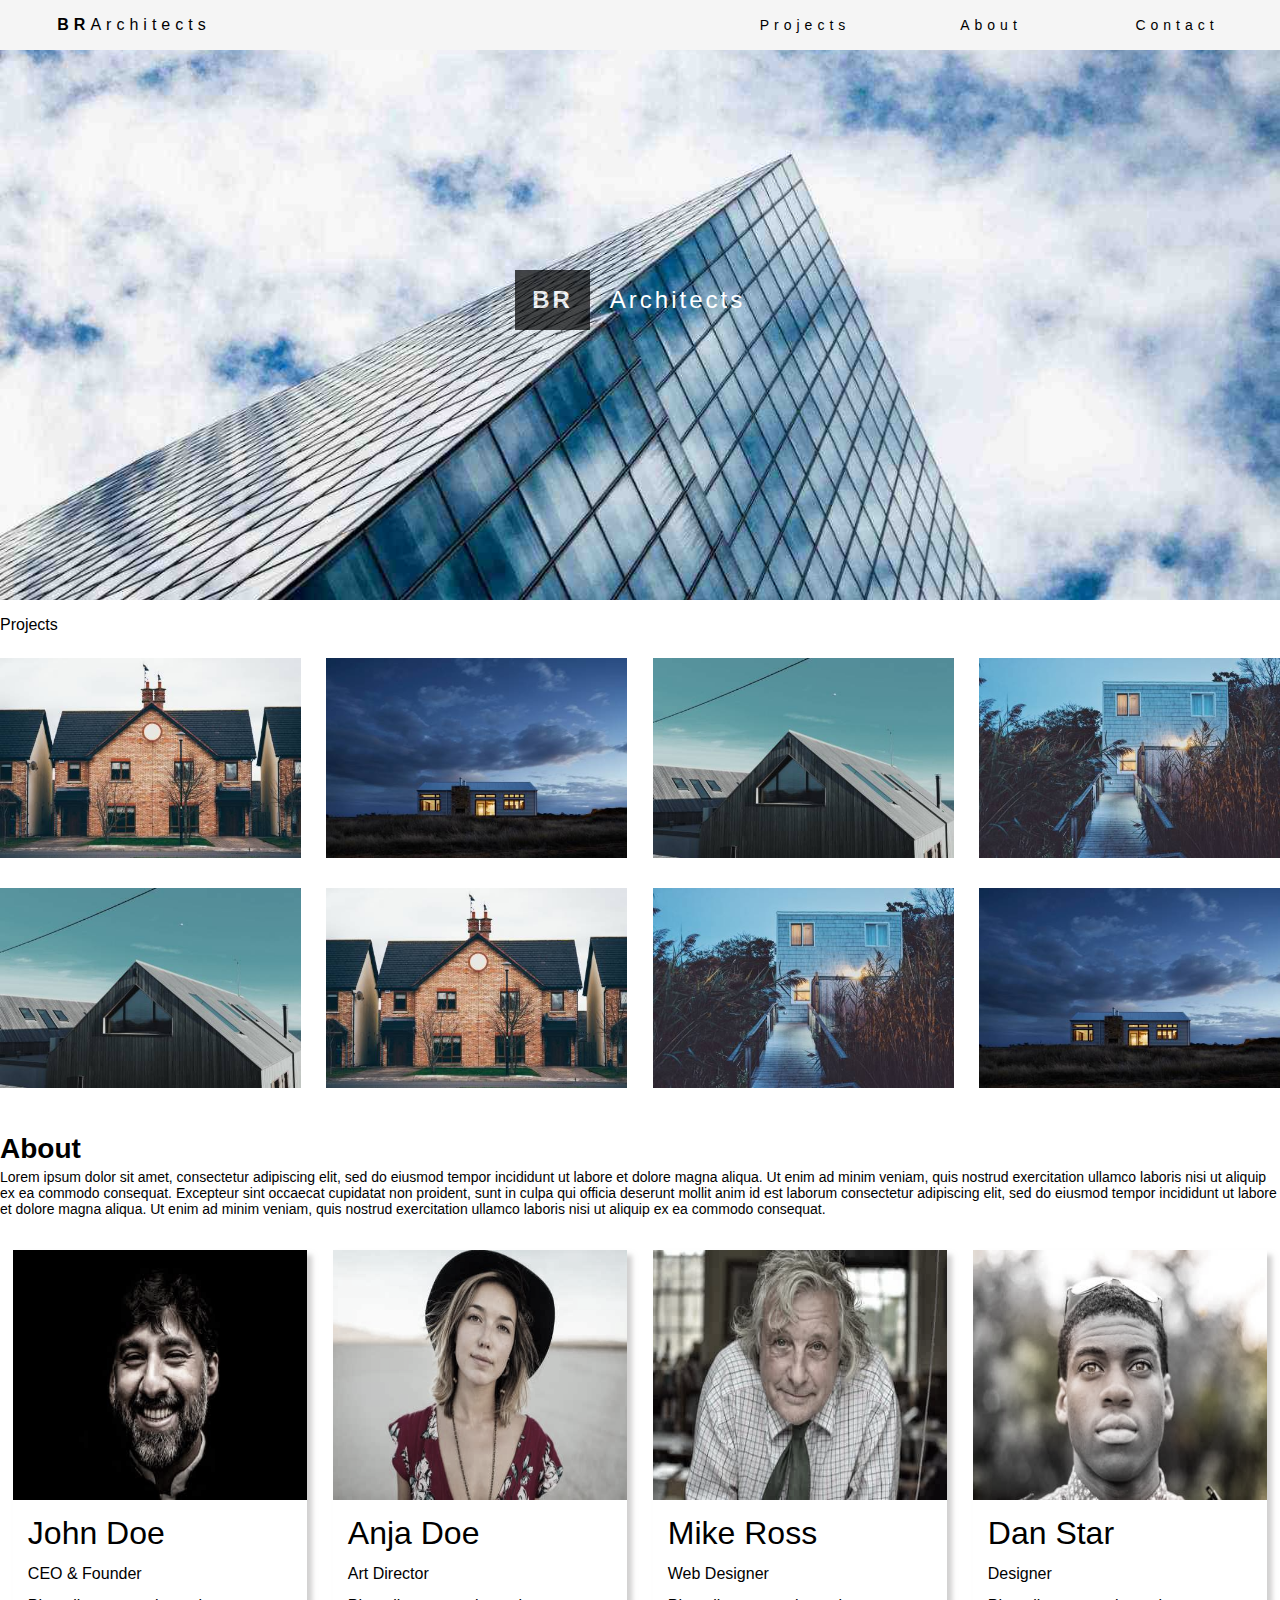
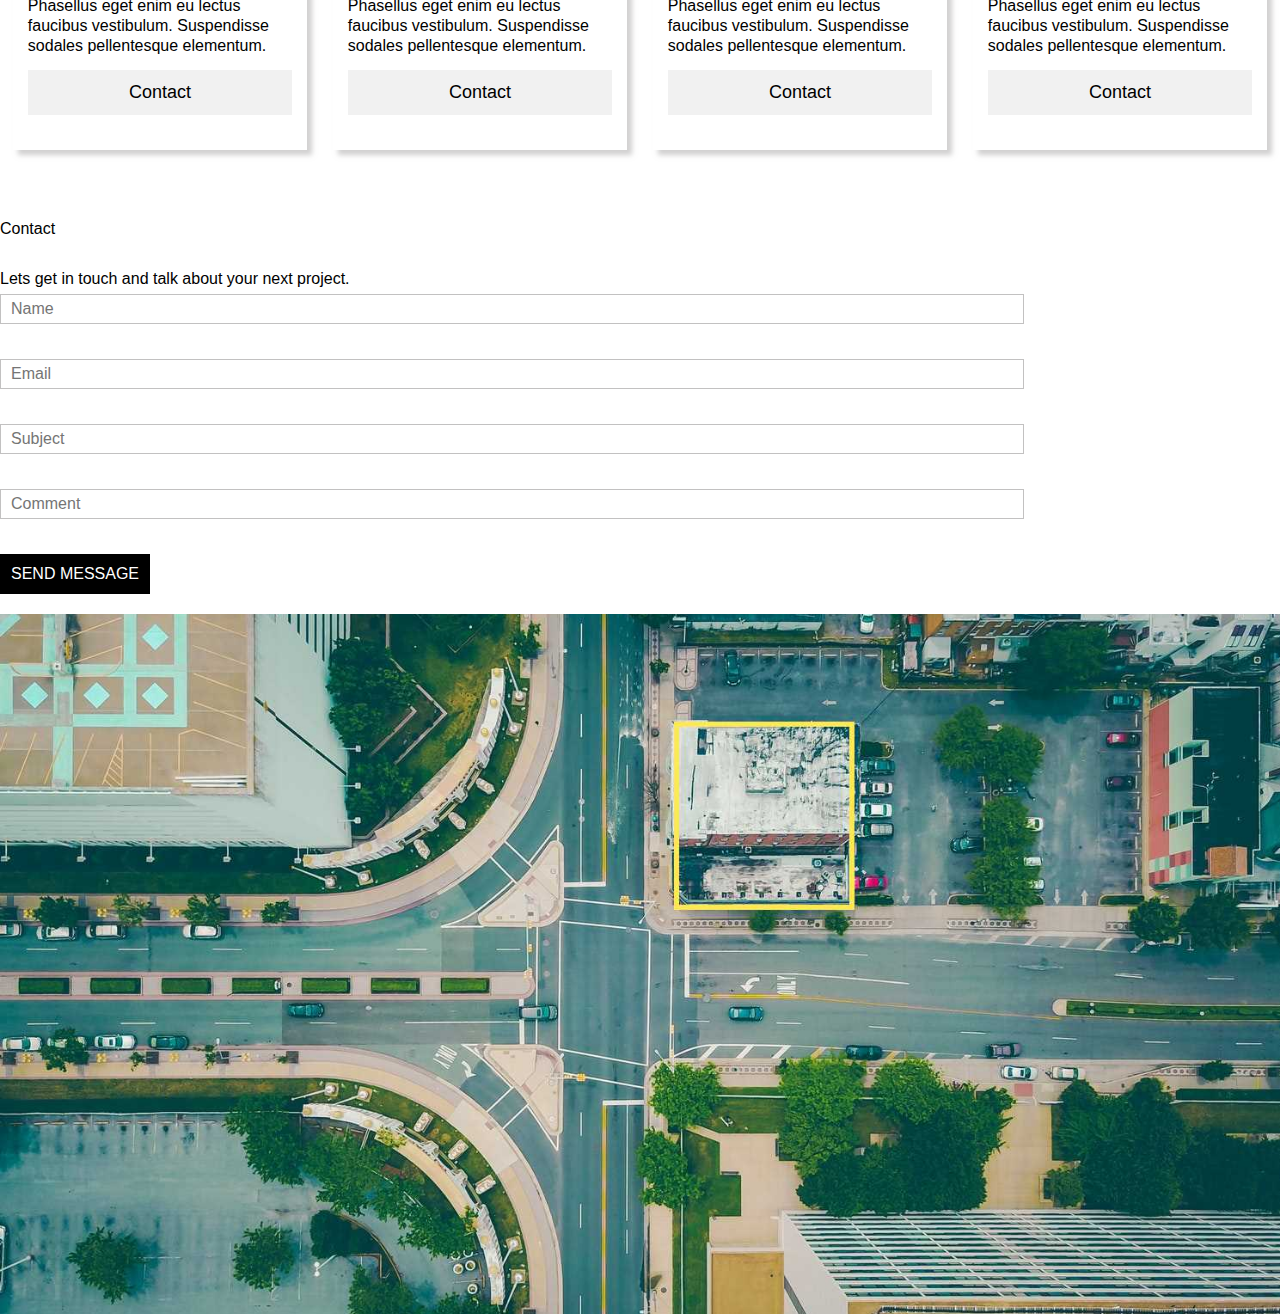
<file: ArchitectureSite/index.html>
<!DOCTYPE html>
<html lang="en">
  <head>
    <meta charset="UTF-8" />
    <meta name="viewport" content="width=device-width, initial-scale=1.0" />
    <link rel="stylesheet" href="index.css" />
    <link rel="stylesheet" href="media.css" />
    <title>Architecture</title>
  </head>
  <body>
    <main>
      <header class="header">
        <div class="logo">
          <div class="item">
            <a href=""><b>BR</b>Architects</a>
          </div>
        </div>
        <div class="nav">
          <div>
            <a href="">Projects</a>
          </div>
          <div>
            <a href="">About</a>
          </div>
          <div>
            <a href="">Contact</a>
          </div>
        </div>
      </header>

      <!-- ___________________________________________________________ -->

      <section class="image">
        <div class="label">
          <div class="br"><b>BR</b></div>
          <div class="archi">Architects</div>
        </div>
      </section>

      <!-- ___________________________________________________________ -->

      <section class="pictures">
        <div class="top">
          <p>Projects</p>
        </div>
        <div class="bottom">
          <div>
            <img src="./images/house2.jpg" alt="" />
          </div>
          <div>
            <img src="./images/house3.jpg" alt="" />
          </div>
          <div>
            <img src="./images/house4.jpg" alt="" />
          </div>
          <div>
            <img src="./images/house5.jpg" alt="" />
          </div>
          <div>
            <img src="images/house4.jpg" alt="" />
          </div>
          <div>
            <img src="images/house2.jpg" alt="" />
          </div>
          <div>
            <img src="images/house5.jpg" alt="" />
          </div>
          <div>
            <img src="images/house3.jpg" alt="" />
          </div>
        </div>
      </section>

      <!-- ___________________________________________________________  -->

      <section class="about">
        <h1>About</h1>
        <p>
          Lorem ipsum dolor sit amet, consectetur adipiscing elit, sed do
          eiusmod tempor incididunt ut labore et dolore magna aliqua. Ut enim ad
          minim veniam, quis nostrud exercitation ullamco laboris nisi ut
          aliquip ex ea commodo consequat. Excepteur sint occaecat cupidatat non
          proident, sunt in culpa qui officia deserunt mollit anim id est
          laborum consectetur adipiscing elit, sed do eiusmod tempor incididunt
          ut labore et dolore magna aliqua. Ut enim ad minim veniam, quis
          nostrud exercitation ullamco laboris nisi ut aliquip ex ea commodo
          consequat.
        </p>
      </section>

      <!-- _________________________________________________________________ -->

      <section class="contacts">
        <div>
          <div class="img">
            <img src="images/team2.jpg" alt="" />
          </div>
          <div class="desc">
            <h1>John Doe</h1>
            <span>CEO & Founder</span>
            <p>
              Phasellus eget enim eu lectus faucibus vestibulum. Suspendisse
              sodales pellentesque elementum.
            </p>
            <button>Contact</button>
          </div>
        </div>

        <div>
          <div class="img">
            <img src="images/team1.jpg" alt="" />
          </div>
          <div class="desc">
            <h1>Anja Doe</h1>
            <span>Art Director</span>
            <p>
              Phasellus eget enim eu lectus faucibus vestibulum. Suspendisse
              sodales pellentesque elementum.
            </p>
            <button>Contact</button>
          </div>
        </div>

        <div>
          <div class="img">
            <img src="images/team3.jpg" alt="" />
          </div>
          <div class="desc">
            <h1>Mike Ross</h1>
            <span>Web Designer</span>
            <p>
              Phasellus eget enim eu lectus faucibus vestibulum. Suspendisse
              sodales pellentesque elementum.
            </p>
            <button>Contact</button>
          </div>
        </div>

        <div>
          <div class="img">
            <img src="images/team4.jpg" alt="" />
          </div>
          <div class="desc">
            <h1>Dan Star</h1>
            <span>Designer</span>
            <p>
              Phasellus eget enim eu lectus faucibus vestibulum. Suspendisse
              sodales pellentesque elementum.
            </p>
            <button>Contact</button>
          </div>
        </div>
      </section>
      <!-- ______________________________________________________  -->

      <section class="last">
        <div class="top">
          <p>Contact</p>
          <p>Lets get in touch and talk about your next project.</p>
        </div>
        <div class="bottom">
          <input type="text" placeholder="Name">
          <input type="text" placeholder="Email">
          <input type="text" placeholder="Subject">
          <input type="text" placeholder="Comment">
          <button>SEND MESSAGE</button>
        </div>
        </div>
      </section>
      <section class="map"></section>
    </main>
  </body>
</html>
</file>
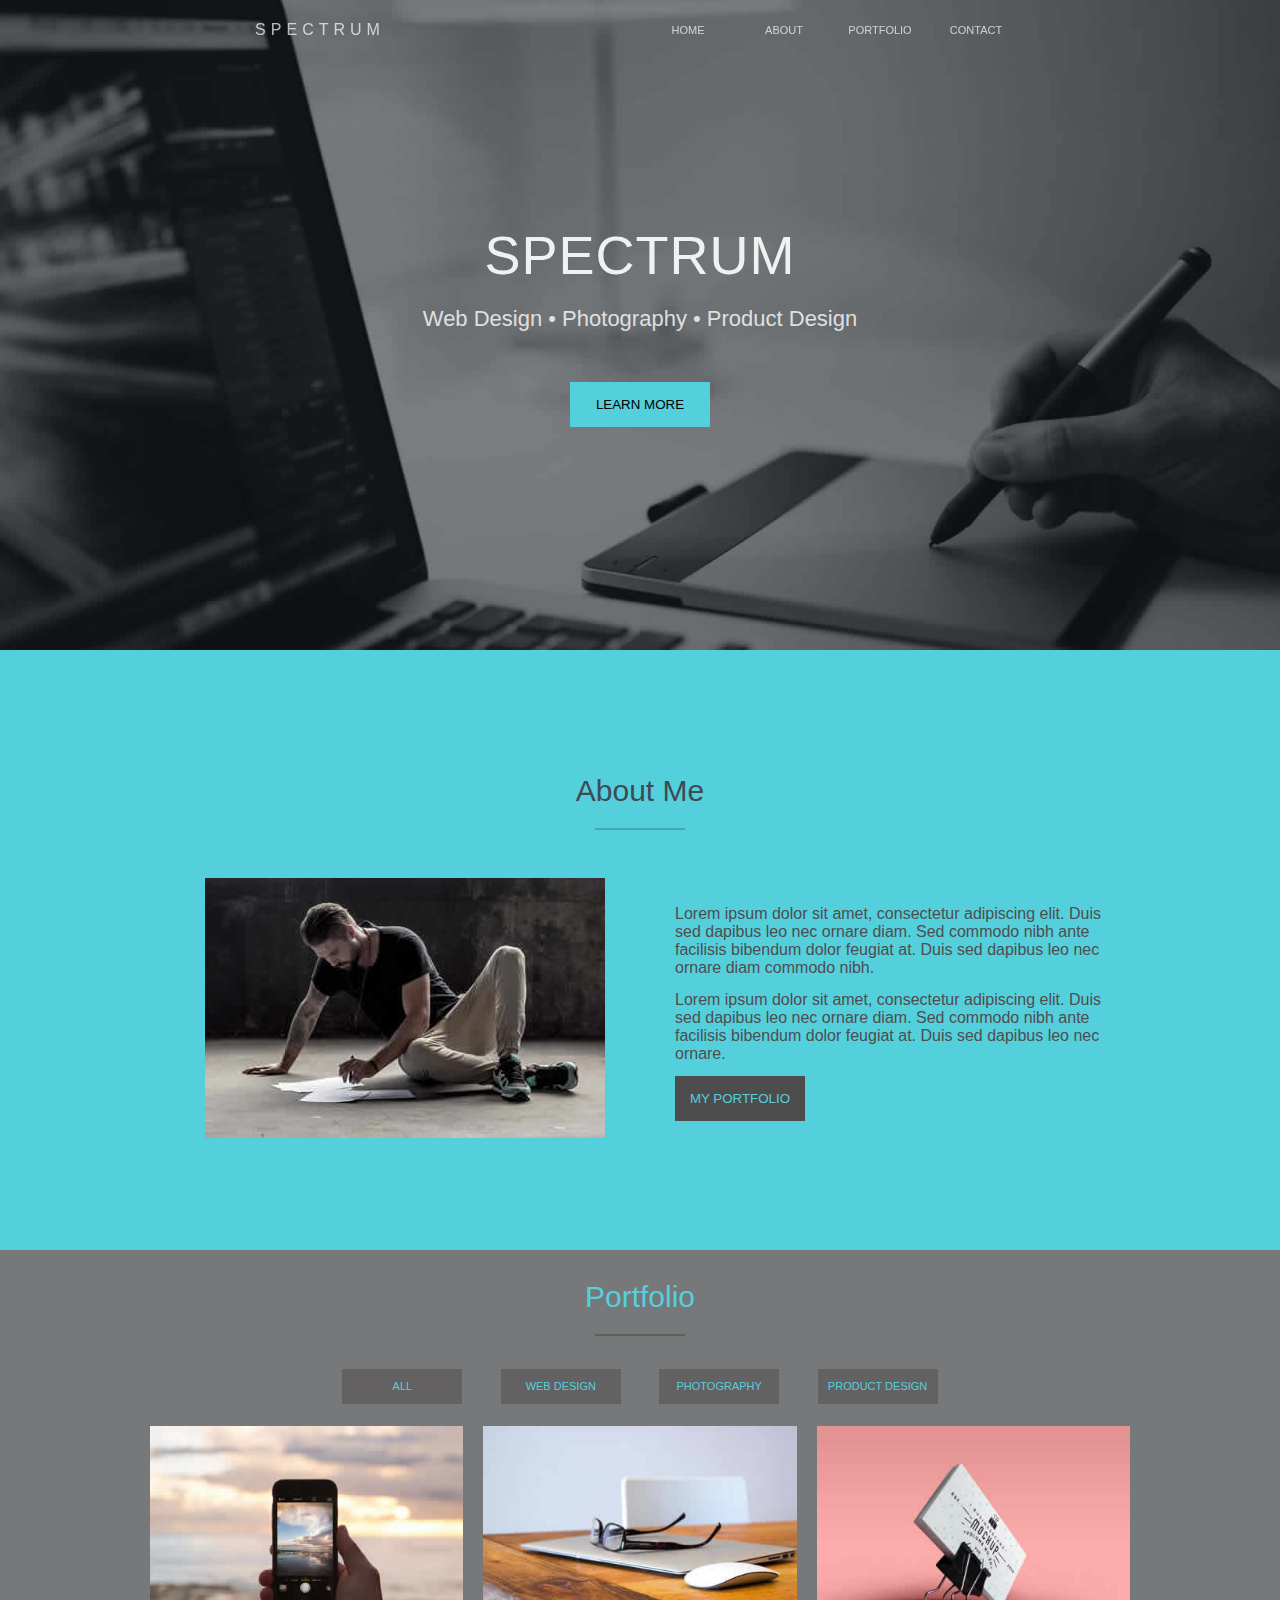
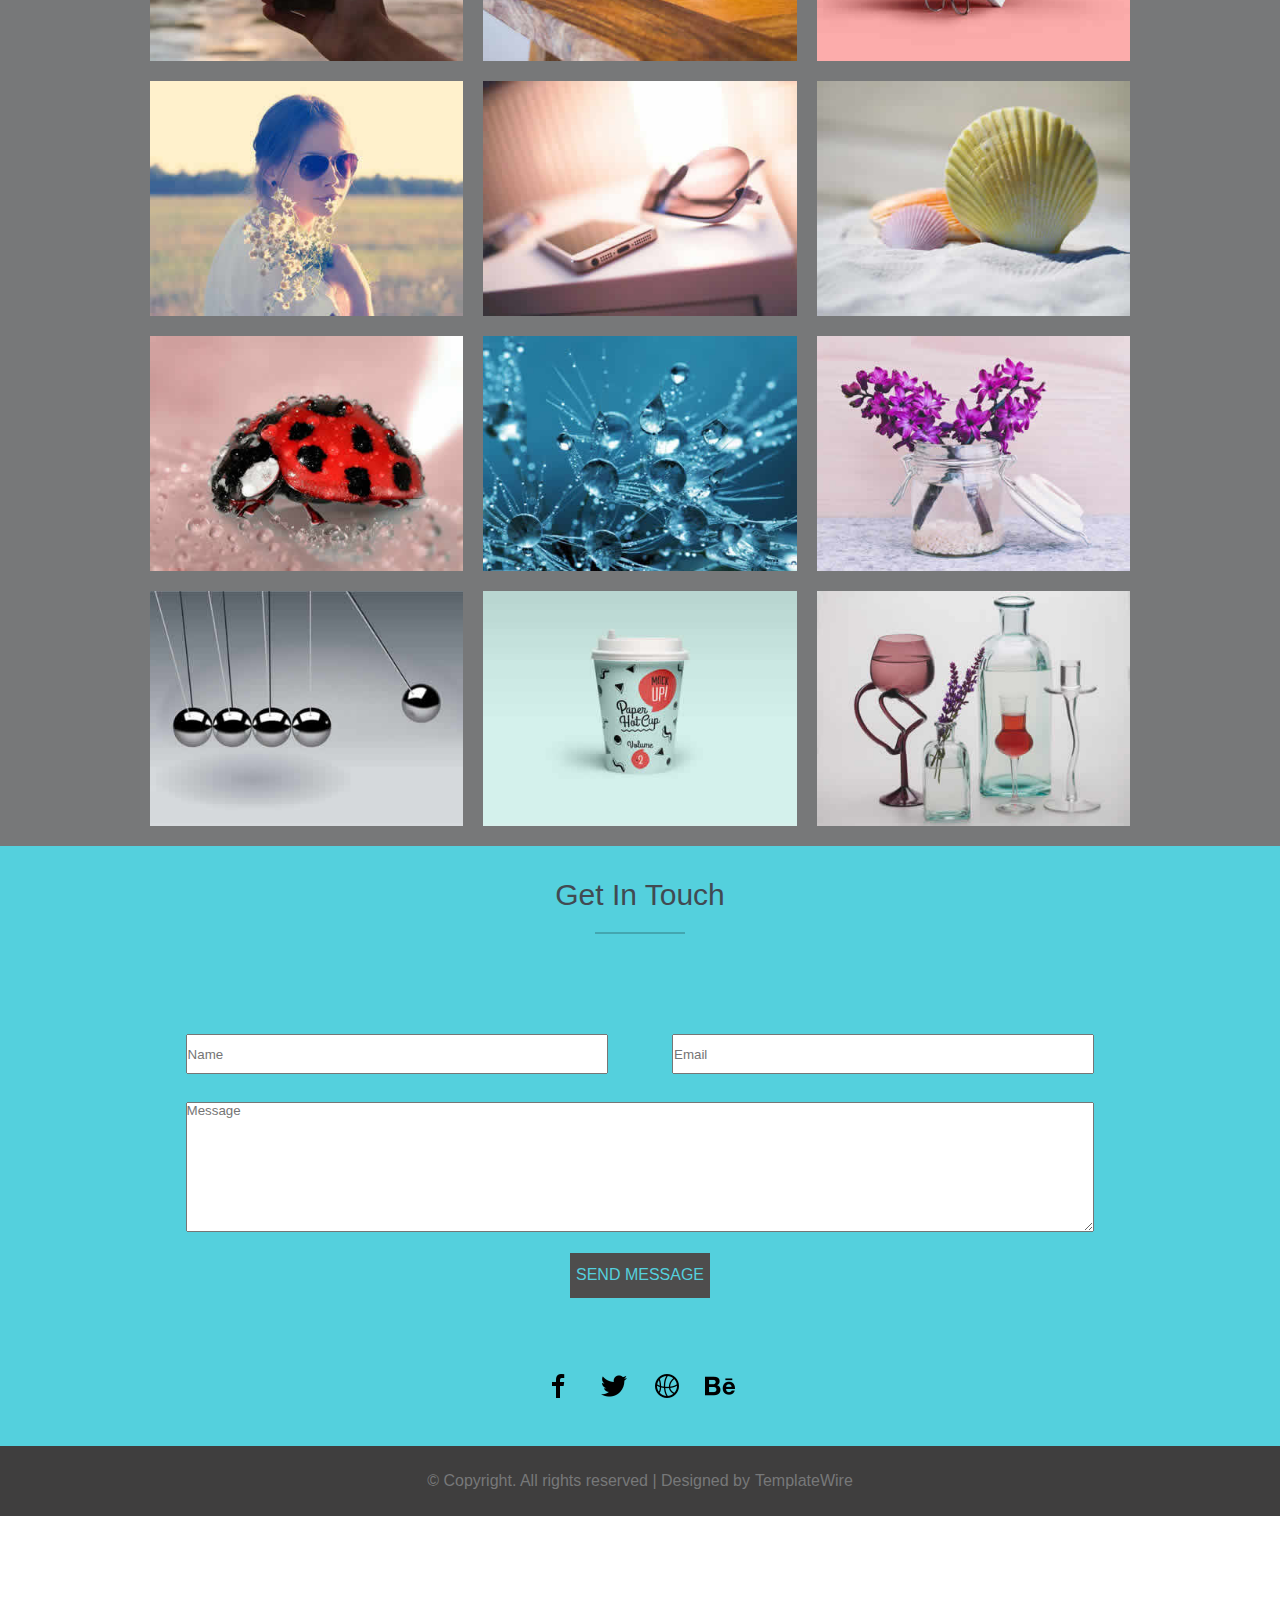
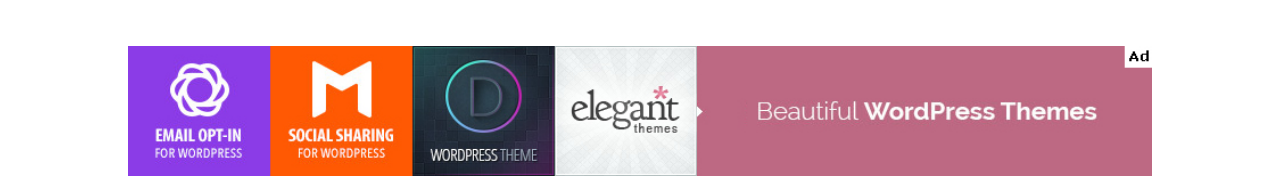
<file: Spectrum site/index.html>
<!DOCTYPE html>
<html lang="en">
  <head>
    <meta charset="UTF-8" />
    <meta name="viewport" content="width=device-width, initial-scale=1.0" />
    <link rel="stylesheet" href="index.css" />
    <link rel="stylesheet" href="media.css" />
    <title>Spectrum</title>
  </head>
  <body>
    <main>
      <header>
        <div class="logo">
          <div>
            <a href="">SPECTRUM</a>
          </div>
        </div>
        <nav class="nav">
          <div>
            <a href="">HOME</a>
          </div>
          <div>
            <a href="">ABOUT</a>
          </div>
          <div>
            <a href="">PORTFOLIO</a>
          </div>
          <div>
            <a href="">CONTACT</a>
          </div>
        </nav>
      </header>

      <section class="home">
        <h1>SPECTRUM</h1>
        <p>Web Design • Photography • Product Design</p>
        <button>LEARN MORE</button>
      </section>

      <!-- _________________________________________________________ -->

      <section class="about">
        <div class="top">
          <h1>About Me</h1>
          <hr />
        </div>
        <div class="bottom">
          <div class="image">
            <img src="images/about.jpg" alt="" />
          </div>
          <div class="text">
            <div>
              Lorem ipsum dolor sit amet, consectetur adipiscing elit. Duis sed
              dapibus leo nec ornare diam. Sed commodo nibh ante facilisis
              bibendum dolor feugiat at. Duis sed dapibus leo nec ornare diam
              commodo nibh.
            </div>
            <div>
              Lorem ipsum dolor sit amet, consectetur adipiscing elit. Duis sed
              dapibus leo nec ornare diam. Sed commodo nibh ante facilisis
              bibendum dolor feugiat at. Duis sed dapibus leo nec ornare.
            </div>
            <button>MY PORTFOLIO</button>
          </div>
        </div>
      </section>
      <!-- ______________________________________________________________ -->

      <section class="portfolio">
        <div class="top">
          <h1>Portfolio</h1>
          <hr />
        </div>
        <div class="bottom">
          <div class="nav">
            <div>
              <a href="">ALL</a>
            </div>
            <div>
              <a href="">WEB DESIGN</a>
            </div>
            <div>
              <a href="">PHOTOGRAPHY</a>
            </div>
            <div>
              <a href="">PRODUCT DESIGN</a>
            </div>
          </div>
          <div class="pictures">
            <div>
              <img src="images/01-small.jpg" alt="" />
              <div class="overlay">
                <div class="text">PROJECT TITLE</div>
              </div>
            </div>
            <div>
              <img src="images/02-small.jpg" alt="" />
              <div class="overlay">
                <div class="text">PROJECT TITLE</div>
              </div>
            </div>
            <div>
              <img src="images/03-small.jpg" alt="" />
              <div class="overlay">
                <div class="text">PROJECT TITLE</div>
              </div>
            </div>
            <div>
              <img src="images/04-small.jpg" alt="" />
              <div class="overlay">
                <div class="text">PROJECT TITLE</div>
              </div>
            </div>
            <div>
              <img src="images/05-small.jpg" alt="" />
              <div class="overlay">
                <div class="text">PROJECT TITLE</div>
              </div>
            </div>
            <div>
              <img src="images/06-small.jpg" alt="" />
              <div class="overlay">
                <div class="text">PROJECT TITLE</div>
              </div>
            </div>
            <div>
              <img src="images/07-small.jpg" alt="" />
              <div class="overlay">
                <div class="text">PROJECT TITLE</div>
              </div>
            </div>
            <div>
              <img src="images/08-small.jpg" alt="" />
              <div class="overlay">
                <div class="text">PROJECT TITLE</div>
              </div>
            </div>
            <div>
              <img src="images/09-small.jpg" alt="" />
              <div class="overlay">
                <div class="text">PROJECT TITLE</div>
              </div>
            </div>
            <div>
              <img src="images/10-small.jpg" alt="" />
              <div class="overlay">
                <div class="text">PROJECT TITLE</div>
              </div>
            </div>
            <div>
              <img src="images/11-small.jpg" alt="" />
              <div class="overlay">
                <div class="text">PROJECT TITLE</div>
              </div>
            </div>
            <div>
              <img src="images/12-small.jpg" alt="" />
              <div class="overlay">
                <div class="text">PROJECT TITLE</div>
              </div>
            </div>
          </div>
        </div>
      </section>

      <!-- ____________________________________________________  -->
      <section class="message">
        <div class="top">
          <h1>Get In Touch</h1>
          <hr />
        </div>
        <form action="#" method="POST">
          <div class="top">
            <input
              type="text"
              id="name"
              name="name"
              placeholder="Name"
              required
            />

            <input
              type="email"
              id="email"
              name="email"
              placeholder="Email"
              required
            />
          </div>

          <div class="down">
            <textarea
              id="message"
              name="message"
              rows="5"
              placeholder="Message"
              required
            ></textarea>

            <button type="submit">Send Message</button>
          </div>
        </form>

        <div class="bottom">
          <div>
            <img src="images/icons8-facebook-30.png" alt="" />
          </div>
          <div>
            <img src="images/icons8-twitter-30.png" alt="" />
          </div>
          <div>
            <img src="images/icons8-basketball-ball-24.png" alt="" />
          </div>
          <div>
            <img src="images/icons8-behance-32.png" alt="" />
          </div>
        </div>
      </section>
      <!-- _____________________________________________________________________ -->
      <section class="final">
        <div class="top">
          <p>© Copyright. All rights reserved | Designed by<a href="">TemplateWire</a></p>
        </div>
        <div class="bottom">
          <img src="images/elegantthemes-900x120.jpg" alt="">
        </div>
      </section>
    </main>



    <script src="index.js"></script>
  </body>
</html>
</file>
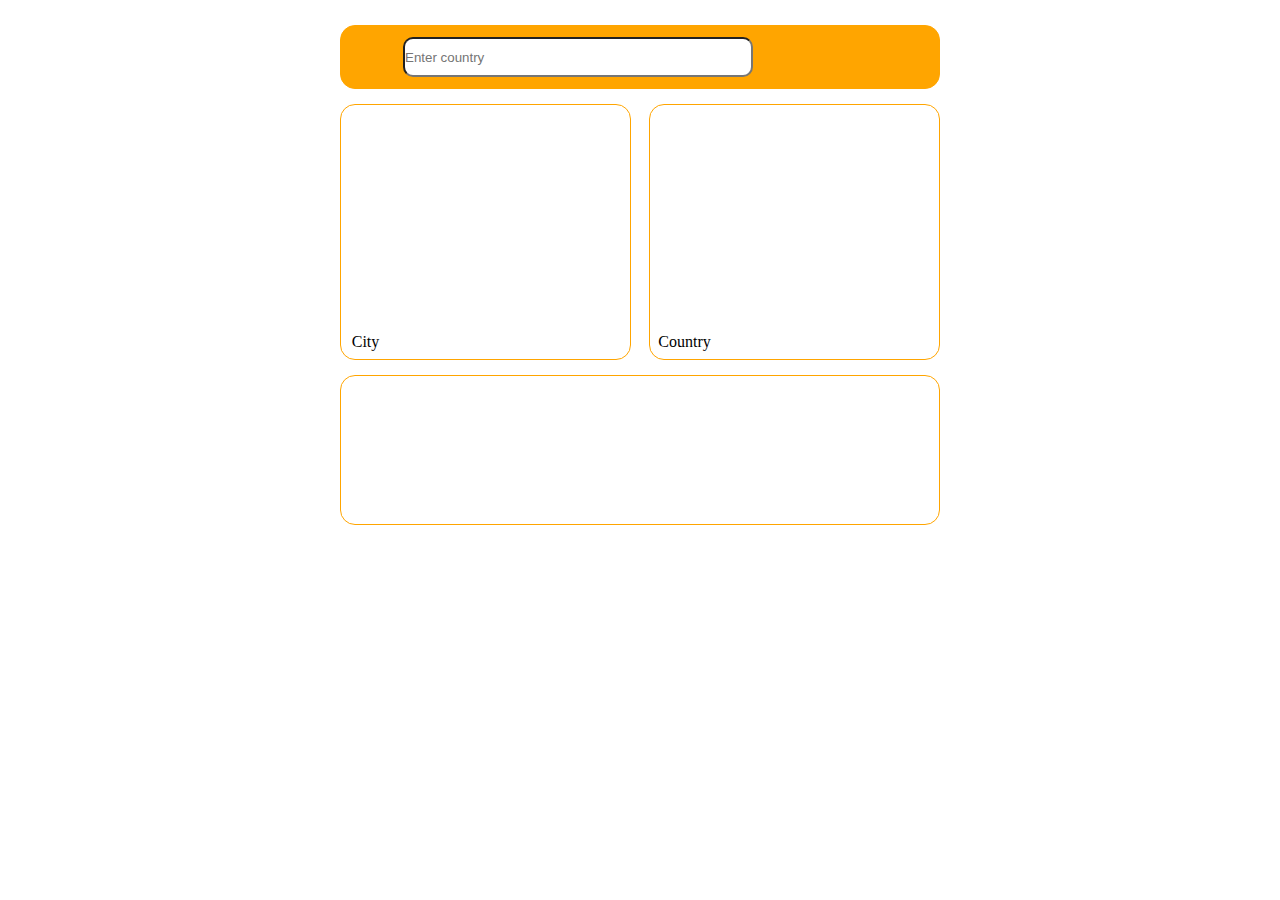
<file: weather-js/index.html>
<!DOCTYPE html>
<html lang="en">
  <head>
    <meta charset="UTF-8" />
    <meta name="viewport" content="width=device-width, initial-scale=1.0" />
    <link rel="stylesheet" href="style.css" />
    <link
      rel="stylesheet"
      href="https://cdnjs.cloudflare.com/ajax/libs/font-awesome/6.6.0/css/all.min.css"
      integrity="sha512-Kc323vGBEqzTmouAECnVceyQqyqdsSiqLQISBL29aUW4U/M7pSPA/gEUZQqv1cwx4OnYxTxve5UMg5GT6L4JJg=="
      crossorigin="anonymous"
      referrerpolicy="no-referrer"
    />
    <title>Weather-JS</title>
  </head>
  <body>
    <div class="container">
      <div class="search">
        <input class="search-input" type="text" placeholder="Enter country" />
        <button class="fa-solid fa-magnifying-glass"></button>
      </div>
      <div class="country">
        <div class="city">
          <div class="qaxaq">
            
          </div>
          <i class="fa-solid fa-location-dot"></i>
          <p>City</p>
        </div>
        <div class="count">
          <div class="erkir"></div>
          <p>Country</p>
        </div>
      </div>
      <div class="temp">
        <div class="celsius"></div>
        <i class="fa-solid fa-temperature-high"></i>
        <div class="weather-image">
          <i class="fa-solid fa-cloud"></i>
        </div>
      </div>
    </div>

    <script src="index.js"></script>
  </body>
</html>
</file>
<file: ArchitectureSite/index.css>
* {
  padding: 0;
  margin: 0;
  box-sizing: border-box;
  font-family: Arial, Helvetica, sans-serif;
}

.header {
  width: 100%;
  height: 50px;
  display: flex;
  justify-content: center;
  align-items: center;
  position: fixed;
  background-color: whitesmoke;

  & > .logo,
  .nav {
    width: 50%;
    height: 100%;
    display: flex;
    align-items: center;
    padding: 10px;

    & > div > a {
      text-decoration: none;
      letter-spacing: 5px;
      color: black;
    }
  }
}

.header > .logo {
  justify-content: flex-start;
}

.header > .nav {
  justify-content: flex-end;

  & > div {
    width: 30%;
    height: 100%;
    display: flex;
    justify-content: center;
    align-items: center;
    cursor: pointer;
    font-size: 14px;
  }

  & > div:hover {
    background-color: rgb(191, 189, 189);
  }
}
.header > .logo > .item {
  width: 40%;
  height: 100%;
  display: flex;
  justify-content: center;
  align-items: center;
  cursor: pointer;
  & > a {
    letter-spacing: 5px;
  }

  & > a > b {
    letter-spacing: 5px;
  }
}

.header > .logo > .item:hover {
  background-color: rgb(191, 189, 189);
}

/* _______________________________________________________________ */

.image {
  width: 100%;
  height: 600px;
  background-image: url(./images/architect.jpg);
  background-position: center;
  background-size: cover;
  display: flex;
  justify-content: center;
  align-items: center;
}

.image > .label {
  width: 250px;
  height: 60px;
  display: flex;
  justify-content: center;
  align-items: center;
  font-size: 24px;
  letter-spacing: 3px;

  & > .br {
    width: 30%;
    height: 100%;
    display: flex;
    justify-content: center;
    align-items: center;
    color: white;
    background-color: #000000;
    opacity: 0.7;
  }

  & > .archi {
    width: 70%;
    height: 100%;
    display: flex;
    justify-content: center;
    align-items: center;
    color: white;
  }
}

/* ______________________________________________________ */

.pictures {
  width: 100%;
  height: 500px;
  display: flex;
  flex-direction: column;
  justify-content: center;
  align-items: center;
  padding: 0;
}

.pictures > .top {
  width: 100%;
  height: 10%;
  display: flex;
  justify-content: flex-start;
  align-items: center;
  padding: 0;
}

.pictures > .bottom {
  width: 100%;
  min-height: 90%;
  display: grid;
  grid-template-columns: repeat(auto-fit, minmax(300px, 1fr));
  justify-content: center;
  align-items: center;
  gap: 2%;
}

.pictures > .bottom > div > img {
  width: 100%;
  height: 100%;
}

/* _______________________________________________________________ */

.about {
  width: 100%;
  height: 150px;
  display: flex;
  justify-content: center;
  align-items: flex-start;
  flex-direction: column;
  gap: 3%;
  font-size: 14px;
}

.about > p {
  max-width: 100%;
}

/* __________________________________________________________  */

.contacts {
  width: 100%;
  height: 500px;
  display: flex;
  justify-content: center;
  align-items: center;
  gap: 2%;
  flex-wrap: wrap;
}

.contacts > div {
  width: 23%;
  height: 100%;
  display: flex;
  flex-direction: column;
  box-shadow: 5px 5px 5px rgba(164, 162, 162, 0.5);
}

.contacts > div > .img {
  width: 100%;
  height: 50%;
  background-color: aquamarine;
  display: flex;
}

.contacts > div > .img > img {
  max-width: 100%;
  /* height: 100%; */
  filter: grayscale(70%);
}

.contacts > div > .desc {
  width: 100%;
  height: 50%;
  display: flex;
  justify-content: flex-start;
  align-items: flex-start;
  flex-direction: column;
  gap: 6%;
  padding: 15px;
}

.contacts > div > .desc > h1 {
  font-weight: 400;
}

.contacts > div > .desc > span {
  font-weight: 200;
}

.contacts > div > .desc > p {
  max-width: 250px;
  text-align: left;
  line-height: 20px;
}

.contacts > div > .desc > button {
  width: 100%;
  height: 45px;
  background-color: #f1f1f1;
  border: none;
  color: black;
  font-size: 18px;
  font-weight: 300;
  cursor: pointer;
}

.contacts > div > .desc > button:hover {
  background-color: rgb(155, 153, 153);
}

/* _____________________________________________________  */

.last {
  width: 100%;
  height: 400px;
  display: flex;
  justify-content: center;
  align-items: center;
  flex-direction: column;
  margin-top: 5%;
}

.last > .top {
  width: 100%;
  height: 20%;
  display: flex;
  justify-content: center;
  align-items: flex-start;
  flex-direction: column;
  line-height: 50px;
}

.last > .bottom {
  width: 100%;
  height: 80%;
  display: grid;
  grid-template-columns: 1fr;
  gap: 15px;
}

.last > .bottom > input {
  width: 80%;
  height: 30px;
  padding: 10px;
  font-size: 16px;
  border: 1px solid rgb(194, 193, 193);
}

.last > .bottom > button {
  width: 150px;
  height: 40px;
  padding: 10px;
  font-size: 16px;
  color: #fff;
  background-color: #000;
  border: none;
  cursor: pointer;
}

.last > .bottom > button:hover {
  background-color: #444;
}

/* _________________________________________________________________  */

.map {
  width: 100%;
  height: 700px;
  background-image: url(./images/map.jpg);
  background-size: cover;
  background-position: center;
}
</file>
<file: ArchitectureSite/media.css>
/* @media (max-width: 1200) {
    .pictures > .bottom {
        grid-template-columns: repeat(auto-fit, minmax(100px, 1fr));
    }
} */

@media (max-width:726px) {
    .header {
        flex-direction: column;
        height: 100px;

        & > .logo, .nav {
            width: 100%;
            height: 50%;
            justify-content: center;
        }
    }
}
</file>
<file: Spectrum site/index.css>
* {
  margin: 0;
  padding: 0;
  /* font: optional; */
  box-sizing: border-box;
  font-family: "Raleway", sans-serif;
}

main {
  display: flex;
  flex-direction: column;
  position: relative;
}

header {
  width: 100%;
  height: 60px;
  display: flex;
  justify-content: center;
  align-items: center;
  position: fixed;
  background-color: transparent;
  z-index: 100;
  transition: background-color 1s ease-in;

}

header.scrolled {
  background-color: rgb(82, 80, 80);
}

header > div > a {
  text-decoration: none;
}

.logo {
  width: 50%;
  height: 100%;
  display: flex;
  justify-content: start;
  align-items: center;
  letter-spacing: 5px;
}

.logo > div {
  width: 50%;
  height: 100%;
  display: flex;
  justify-content: center;
  align-items: center;
  margin: 0 auto;
}

.logo > div > a {
  text-decoration: none;
  cursor: pointer;
  color: rgba(255, 255, 255, 0.7);
}

header > .nav {
  width: 50%;
  height: 100%;
  display: flex;
  justify-content: flex-start;
  align-items: flex-start;
}

.nav > div {
  width: 15%;
  height: 100%;
  display: flex;
  justify-content: center;
  align-items: center;
  font-size: 11px;
}

.nav > div > a {
  text-decoration:none;
  color: rgba(255, 255, 255, 0.7);
}

.nav > div > a:hover {
  color: #54d0dd;
}

/* __________________________________________________________ */

.home {
  width: 100%;
  height: 650px;
  display: flex;
  justify-content: center;
  align-items: center;
  margin: 0 auto;
  flex-direction: column;
  background-image: url(images/intro-bg.jpg);
  background-position: center;
  background-size: cover;
}

.home > h1 {
  font-size: 54px;
  font-weight: 400;
  letter-spacing: 1px;
  margin-bottom: 10px;
  color: rgba(255, 255, 255, 0.9);
}

.home > p {
  color: rgba(255, 255, 255, 0.8);
  font-size: 22px;
  margin-bottom: 50px;
  margin-top: 10px;
}

.home > button {
  width: 140px;
  height: 45px;
  background-color: #54d0dd;
  color: black;
  border: none;
  cursor: pointer;
}

.home > button:hover {
  background-color: black;
  color: #54d0dd;
}
/* ________________________________________ */

.about {
  max-width: 100%;
  min-height: 600px;
  display: flex;
  justify-content: center;
  align-items: center;
  flex-direction: column;
  background-color: #54d0dd;

}

.about > .top {
  width: 100%;
  height: 30%;
  display: flex;
  justify-content: center;
  align-items: center;
  flex-direction: column;
  gap: 3%;
}

.top > h1 {
  margin: 30px 0 20px 0;
  font-weight: 300;
  font-size: 30px;
  color: #414a52;
}

.top > hr {
  height: 2px;
  width: 90px;
  text-align: center;
  position: relative;
  background: rgba(0, 0, 0, 0.2);
  margin: 0 auto;
  margin-bottom: 30px;
  border: 0;
}

.about > .bottom {
  width: 100%;
  height: 70%;
  display: flex;
  justify-content: flex-start;
  align-items: center;
  
}

.bottom > .image {
  width: 50%;
  height: 100%;
  display: flex;
  justify-content: flex-end;
  align-items: center;
  padding-right: 35px;
}

.bottom > .image > img {
  max-width: 100%;
}

.bottom > .text {
  width: 50%;
  height: 100%;
  display: flex;
  justify-content: center;
  align-items: flex-start;
  flex-direction: column;
  padding: 45px 150px 35px 35px;
}

.text > div {
  width: 100%;
  height: 30%;
  font-weight: 100;
  color: rgb(79, 77, 77);
  margin-bottom: 3%;
}

.text > button {
  width: 130px;
  height: 45px;
  border: none;
  color: #54d0dd;
  background-color: rgb(78, 77, 77);
  cursor: pointer;
}

.text > button:hover {
  background-color: black;
}
/* _____________________________________________________________ */

.portfolio {
  width: 100%;
  min-height: 1000px;
  display: flex;
  justify-content: center;
  align-items: center;
  flex-direction: column;
  background-color: #777879;
}

.portfolio > .top {
  width: 100%;
  height: 20%;
  display: flex;
  justify-content: center;
  align-items: center;
  flex-direction: column;
}

.portfolio .top > h1 {
  color: #54d0dd;
}

.portfolio > .bottom {
  width: 100%;
  height: 80%;
  display: flex;
  justify-content: center;
  align-items: center;
  flex-direction: column;
}

.portfolio> .bottom > .nav {
  width: 100%;
  height: 40px;
  display: flex;
  justify-content: center;
  align-items: center;
  gap: 3%;
}

.bottom > .nav > div {
  max-width: 120px;
  height: 35px;
  display: flex;
  align-items: center;
  justify-content: center;
  border: none; 
  text-align: center;
  background-color: rgb(99, 97, 97);
  cursor: pointer;
} 

.bottom > .nav > div:hover {
  background-color: #54d0dd;
}

.bottom > .nav > div > a {
  text-decoration: none;
  color: #54d0dd;
}

.bottom > .nav > div:hover > a {
  color: #414a52;
}

.pictures {
  width: 100%;
  height: 95%;
  padding: 20px 150px 20px 150px;
  display: grid;
  grid-template-columns: repeat(auto-fit, minmax(250px, 1fr));
  gap: 20px;
}

.pictures div {
  position: relative;
  cursor: pointer;
}

.portfolio div img {
  width: 100%;
  height: 100%;
  display: block;
  overflow: hidden;
}

.portfolio div > img:hover {
  transform: transition 1;
}
.pictures div .overlay {
  display: flex;
  justify-content: center;
  align-items: center;
  position: absolute;
  bottom: 0;
  margin: 0 auto;
  background: rgba(0, 0, 0, 0.6);
  color: white;
  width: 100%;
  height: 100%;
  text-align: center;
  padding: 20px;
  opacity: 0;
  transition: opacity 1s ease-in-out;
}

.pictures div:hover .overlay {
  opacity: 1;
  transition: 1s;
}

.pictures div .text {
  font-size: 20px;
}

/* __________________________________________________________ */

.message {
  width: 100%;
  height: 600px;
  display: flex;
  justify-content: center;
  align-items: center;
  background-color: #54d0dd;
  flex-direction: column;
}

.message > .top {
  width: 100%;
  height: 20%;
  display: flex;
  justify-content: center;
  align-items: center;
  flex-direction: column;
}

.message > form {
  width: 100%;
  height: 60%;
  display: flex;
  justify-content: center;
  align-items: center;
  flex-direction: column;
}

form > .top {
  width: 100%;
  height: 30%;
  display: flex;
  justify-content: center;
  align-items: flex-end;
  gap: 5%;
}

form > .top > input {
  width: 33%;
  height: 40px;
}

form > .down {
  width: 100%;
  height: 70%;
  display: flex;
  justify-content: center;
  align-items: center;
  gap: 8%;
  flex-direction: column;
}

form > .down > textarea {
  width: 71%;
  height: 130px;
  display: flex;
}

form > .down > button {
  width: 140px;
  height: 45px;
  border: none;
  color: #54d0dd;
  background-color: rgb(78, 77, 77);
  cursor: pointer;
  text-transform: uppercase;
  font-size: 16px;
}

form > .down > button:hover {
  background-color: black;
}

.message > .bottom {
  width: 100%;
  height: 20%;
  display: flex;
  justify-content: center;
  align-items: center;
  gap: 2%;
}

.message > .bottom > div {
  display: flex;
  justify-content: center;
  align-items: center;
  cursor: pointer;
}
/* ____________________________________________________ */

.final {
  width: 100%;
  height: 350px;
  display: flex;
  align-items: center;
  justify-content: center;
  flex-direction: column;
}

.final > .top {
  width: 100%;
  height: 20%;
  background-color: rgb(63, 62, 62);
  color: #777879;
  display: flex;
  justify-content: center;
  align-items: center;
}

.final > .top > p> a {
  text-decoration: none;
  color: #777879;
  padding-left: 5px;
}

.final > .top > p> a:hover {
  color: #54d0dd;
}

.final > .bottom {
  width: 100%;
  height: 80%;
  display: flex;
  justify-content: center;
  align-items: flex-end;
  padding-bottom: 20px;
}

.final > .bottom > img {
  width: 80%;
  height: 50%;
}
</file>
<file: Spectrum site/media.css>
@media (max-width: 1012px) {
  .about .bottom {
    flex-direction: column;
    gap: 5%;
  }

  .about .bottom > .image {
    width: 100%;
    height: 50%;
    justify-content: flex-start;
    padding-left: 35px;
  }

  .about .bottom > .text {
    width: 100%;
    height: 50%;
    display: flex;
    justify-content: center;
    align-items: flex-start;
    flex-direction: column;
    gap: 3%;
  }

  .about .bottom > .text > div {
    display: flex;
    max-width: 80%;
    height: 25%;
  }

  form > .top {
    flex-direction: column;
    align-items: center;
    gap: 20%;
  }
}

@media (max-width: 883px) {
  header > .nav {
    justify-content: flex-start;
    gap: 10%;
  }
}

@media (max-width: 526px) {
  header {
    flex-direction: column;
  }

  header > .logo {
    width: 100%;
    height: 50%;
  }

  header > .nav {
    width: 100%;
    height: 50%;
  }

  .home > p {
    text-align: center;
  }

  .bottom > .nav > div {
    width: 80px;
    font-size: 9px;
  }

  .pictures {
    grid-template-columns: repeat(auto-fit, minmax(150px, 1fr));
  }

  form > .top > input {
    width: 70%;
  }
}
</file>
<file: weather-js/style.css>
* {
  margin: 0 auto;
  padding: 0;
  box-sizing: border-box;
}

.container {
  width: 600px;
  height: 500px;
  display: flex;
  justify-content: center;
  align-items: center;
  flex-direction: column;
  margin-top: 25px;
  gap: 3%;
}

.container > .search {
  width: 100%;
  height: 15%;
  border: 1px solid orange;
  border-radius: 15px;
  display: flex;
  justify-content: center;
  align-items: center;
  background-color: orange;
  
  & > input {
    width: 350px;
    height: 40px;
    border-radius: 10px;
  }

  & > button {
    background-color: orange;
    border: none;
    cursor: pointer;
    
  }
}

.container > .country {
  width: 100%;
  height: 60%;
  display: flex;
  justify-content: center;
  align-items: center;
  gap: 3%;
}

.country > .city {
  width: 50%;
  height: 100%;
  border: 1px solid orange;
  border-radius: 15px;
  display: flex;
  justify-content: center;
  align-items: center;
  position: relative;
}

.country > .city > .qaxaq {
  font-size: 24px;
  font-weight: 700;
}

.country > .city > i {
  position: absolute;
  transform: translate(-130px,-110px);
}

.country > .city > p {
  position: absolute;
  transform: translate(-120px,110px);
}

.country > .count {
  width: 50%;
  height: 100%;
  border: 1px solid orange;
  border-radius: 15px;
  display: flex;
  justify-content: center;
  align-items: center;
  position: relative;
}

.country > .count > .erkir {
  font-size: 24px;
  font-weight: 700;
}

.country > .count > p {
  position: absolute;
  transform: translate(-110px,110px);
}

.container > .temp {
  width: 100%;
  height: 35%;
  border: 1px solid orange;
  border-radius: 15px;
  display: flex;
  justify-content: center;
  align-items: center;
  position: relative;
}

.container > .temp > .celsius {
  display: flex;
  justify-content: center;
  align-items: center;
  position: absolute;
  font-size: 24px;
  font-weight: 700;
}

.container > .temp > i {
  position: absolute;
  transform: translate(-270px,-60px);
}

.temp > .weather-image > i {
  position: absolute;
  transform: translate(260px,-70px);
}
</file>
